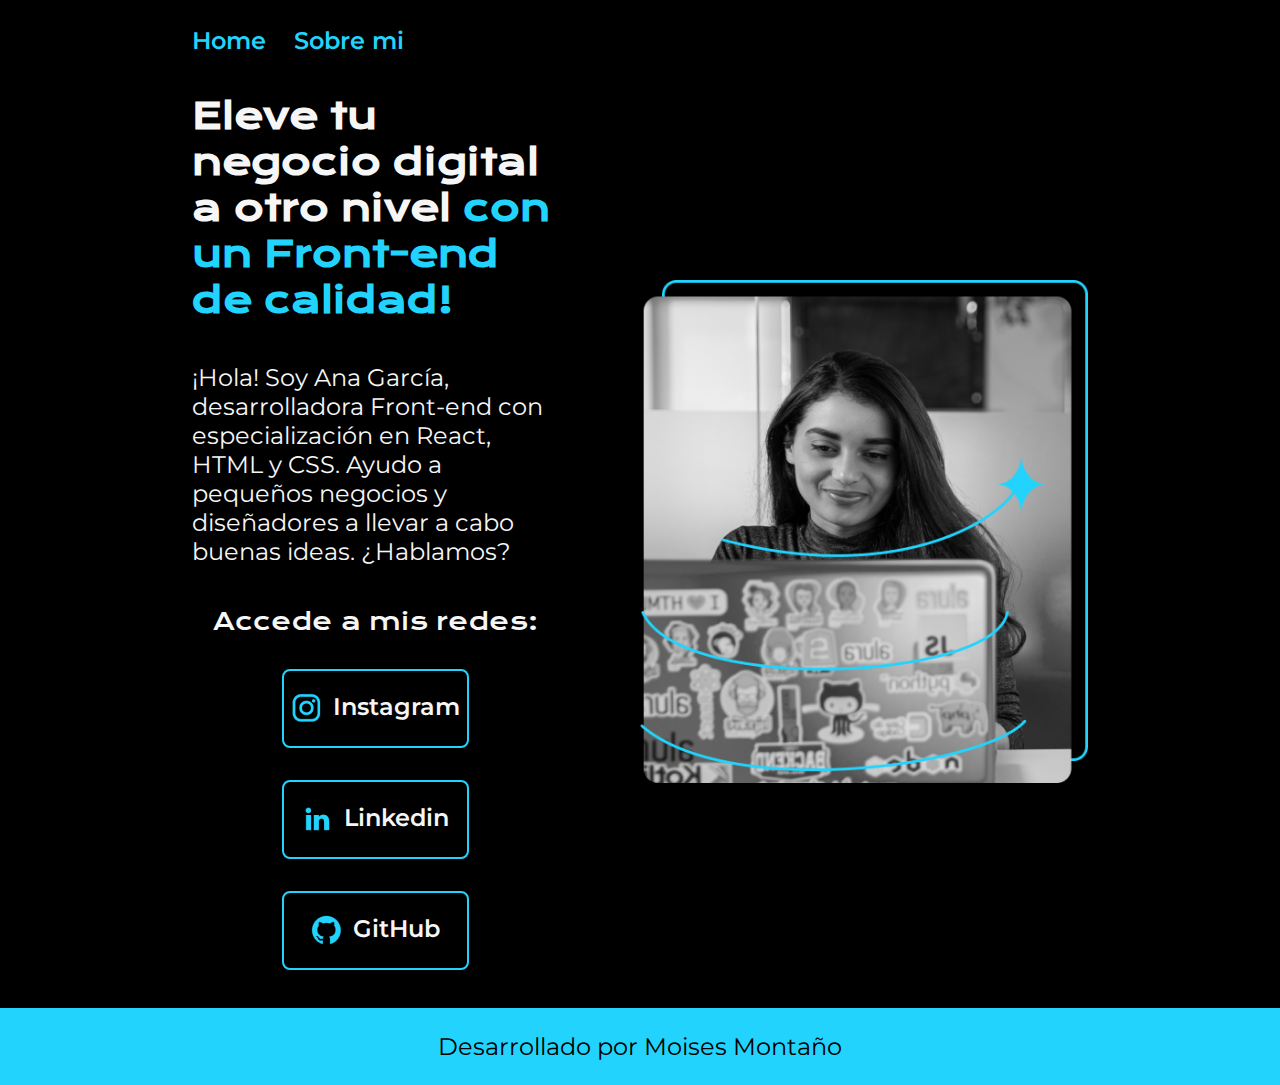
<file: index.html>
<!DOCTYPE html>
<html lang="es-mx">
<head>
    <meta charset="UTF-8"> 
    <meta http-equiv="X-UA-Compatible" content="IE=edge">
    <meta name="viewport" content="width=device-width, initial-scale=1.0">
    <title>Portafolio</title>
    <link rel="stylesheet" href="./styles/style.css">

</head>
<body>
    <header class="header">
        <nav class="header__menu">
            <a class="header__menu__link" href="./index.html">Home</a>
            <a class="header__menu__link" href="./about.html">Sobre mi</a>
        </nav>
    </header>
    <main class="presentacion">
        <section class="presentacion__contenido">
            <h1 class="presentacion__contenido__titulo">
                Eleve tu negocio digital a otro nivel 
                <strong class="titulo-destaque">con un Front-end de calidad!
                </strong></h1>
                <p class="presentacion__contenido__texto">¡Hola! Soy Ana García, desarrolladora Front-end con
                    especialización en React, HTML y CSS. Ayudo a pequeños
                    negocios y diseñadores a llevar a cabo buenas ideas.
                    ¿Hablamos?

                </p>
                <div class="presentacion__enlaces">
                    <h2 class="presentacion__enlaces__subtitulo">Accede a mis redes:</h2>
                    <a class="presentacion__enlaces__link" href="https://instagram.com/">
                        <img src="./assets/instagram.png" alt="">Instagram</a>
                    <a class="presentacion__enlaces__link" href="http://www.linkedin.com">
                        <img src="./assets/linkedin.png" alt="">Linkedin</a>
                    <a class="presentacion__enlaces__link" href="https://github.com/">
                        <img src="./assets/github.png" alt="">GitHub</a>
                </div>
        </section>
            <img class="presentacion__imagen" src="./assets/Imagem.png" alt="Foto de Ana García desarrolando un proyecto">
    </main>
    <footer class="footer">
        <p>Desarrollado por Moises Montaño</p>
    </footer>
</body>
</html>
</file>
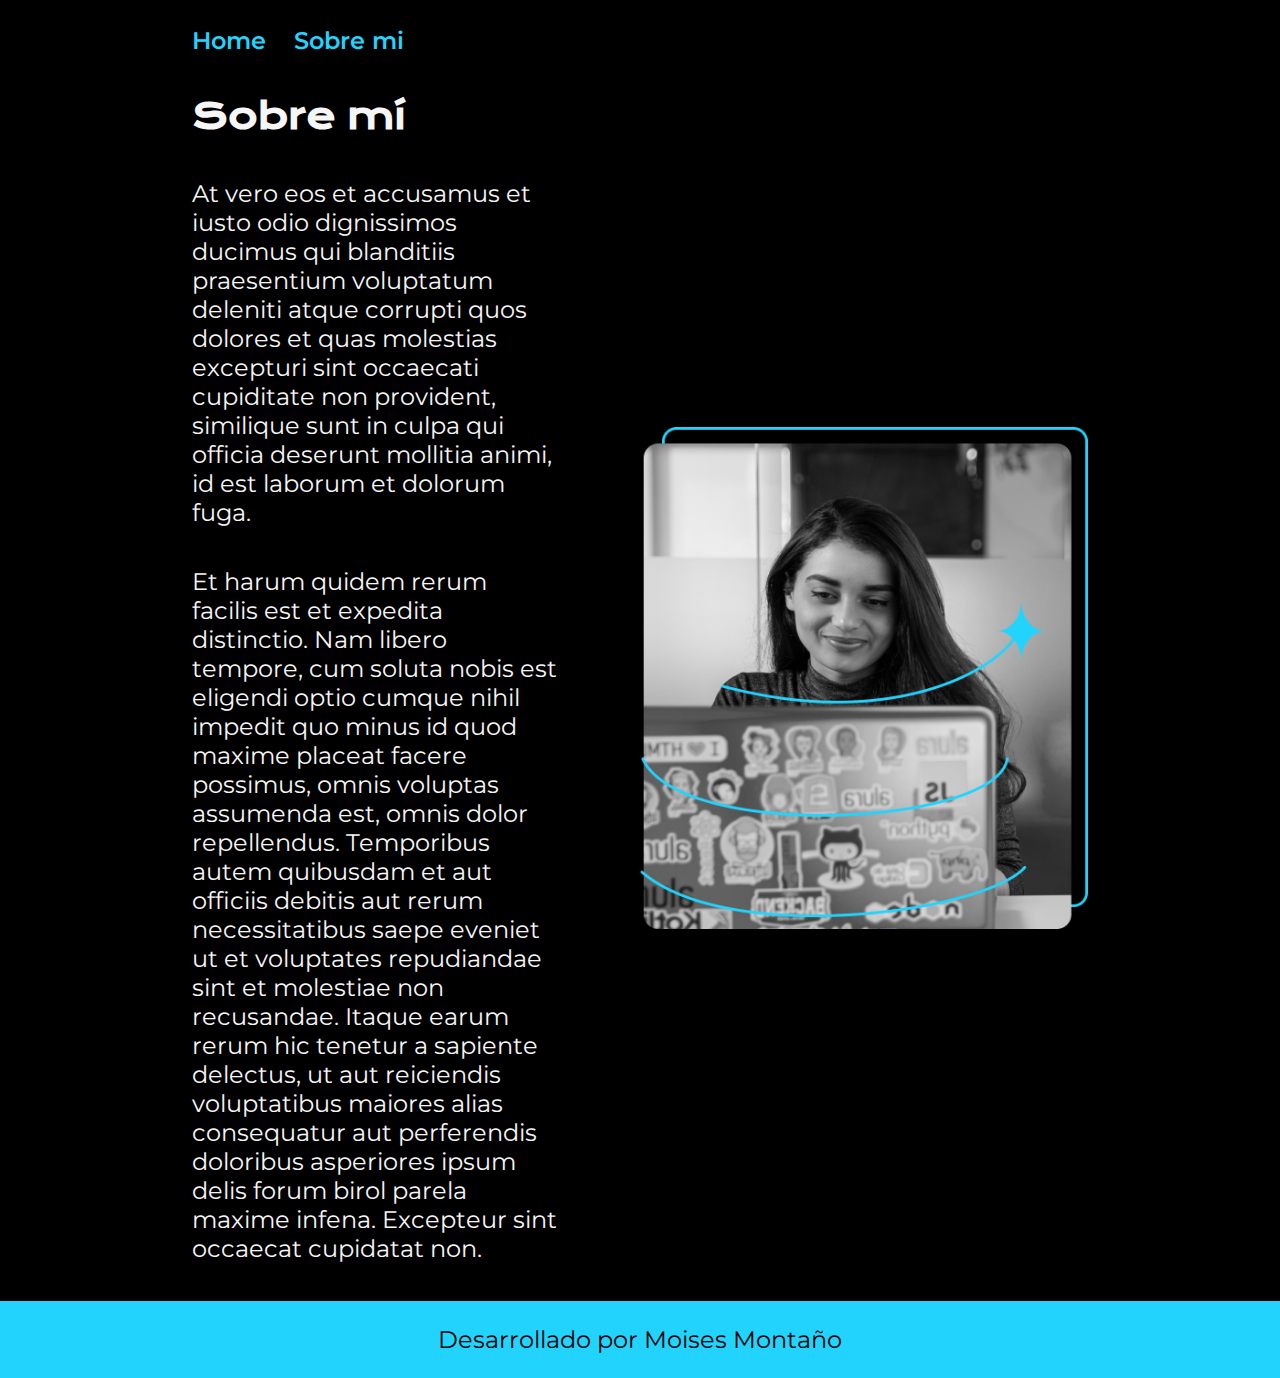
<file: about.html>
<!DOCTYPE html>
<html lang="es">
<head>
    <meta charset="UTF-8">
    <meta name="viewport" content="width=device-width, initial-scale=1.0">
    <title>Sobre mi</title>
    <link rel="stylesheet" href="./styles/style.css">
</head>
<body>
    <header class="header">
        <nav class="header__menu">
            <a class="header__menu__link" href="./index.html">Home</a>
            <a class="header__menu__link" href="./about.html">Sobre mi</a>
        </nav>
    </header>
    <main class="presentacion">
        <section class="presentacion__contenido">
            <h1 class="presentacion__contenido__titulo">
                Sobre mí
            </h1>
            <p class="presentacion__contenido__texto">
                At vero eos et accusamus et iusto odio dignissimos ducimus qui blanditiis praesentium voluptatum deleniti atque corrupti quos dolores et quas
                molestias excepturi sint occaecati cupiditate non provident, similique sunt in culpa qui officia deserunt mollitia animi, id est laborum
                et dolorum fuga.
            </p>
            <p class="presentacion__contenido__texto">
                Et harum quidem rerum facilis est et expedita distinctio. Nam libero tempore, cum soluta nobis est eligendi optio cumque nihil impedit quo minus
                id quod maxime placeat facere possimus, omnis voluptas assumenda est, omnis dolor repellendus. Temporibus autem quibusdam et aut officiis debitis
                aut rerum necessitatibus saepe eveniet ut et voluptates repudiandae sint et molestiae non recusandae. Itaque earum rerum hic tenetur a sapiente
                delectus, ut aut reiciendis voluptatibus maiores alias consequatur aut perferendis doloribus asperiores ipsum delis forum birol parela
                maxime infena. Excepteur sint occaecat cupidatat non.
            </p>
        </section>
        <img class="presentacion__imagen"  src="./assets/Imagem.png" alt="Foto de Ana García desarrolando un proyecto">
    </main>
    <footer class="footer">
        <p>Desarrollado por Moises Montaño</p>
    </footer>
</body>
</html>
</file>
<file: styles/style.css>
@import url('https://fonts.googleapis.com/css2?family=Krona+One&family=Montserrat&display=swap');

:root {
    --color-primaria: #000000;
    --color-secundaria: #F6F6F6;
    --color-terciaria: #22D4FD;
    --color-hover: #272727;

    --fuente-principal: 'Krona One', sans-serif;
    --fuente-secundaria: 'Montserrat', sans-serif;
}


* {
    padding: 0;
    margin:0;
}

body{
    box-sizing: border-box;
    background-color: var(--color-primaria);
    color: var(--color-secundaria);
}

.header {
    padding: 2% 0 0 15%;

}

.header__menu {

}

.header__menu__link {
   font-family: var(--fuente-secundaria);
   font-size: 1.5rem;
   font-weight: 600;
   color: var(--color-terciaria);
   text-decoration: none;
   margin-right: 1.5rem;
}

.presentacion {
    padding: 3% 15%;
    display: flex;
    align-items: center;
    justify-content: space-between;
    gap: 82px;
}

.presentacion__contenido{
    width: 50%;
    display: flex;
    flex-direction: column;
    gap: 40px;
}

.presentacion__contenido__titulo{
    font-size: 2.25rem;
    font-family: var(--fuente-principal);
}

.titulo-destaque {
    color: #22D4FD; ;
}

.presentacion__contenido__texto{
    font-size: 1.5rem;
    font-family: var(--fuente-secundaria);
}

.presentacion__enlaces{
    display: flex;
    justify-content: space-between;
    flex-direction: column;
    align-items: center;
    gap: 32px;
}

.presentacion__enlaces__subtitulo{
    font-family: var(--fuente-principal);
    font-size: 1.5rem;
    font-weight: 400;
}

.presentacion__enlaces__link{
    width: 50%;
    text-align: center;
    padding: 21.5px 0;
    border-radius: 8px;
    font-family: var(--fuente-secundaria);
    font-size: 1.5rem;
    font-weight: 600;
    text-decoration: none;
    color: #F6F6F6;
    border: 2px solid var(--color-terciaria);
    display: flex;
    justify-content: center;
    gap: 10px;
}

.presentacion__enlaces__link:hover{
    background-color: var(--color-hover);
}

.presentacion__imagen{
    width: 50%;
}

.footer{
    background-color: var(--color-terciaria);
    padding: 1.5rem;
    color: #000000;
    text-align: center;
    font-family: var(--fuente-secundaria);
    font-size: 24px;
    font-weight: 400;
}

@media (max-width: 1200px){
    .header{
        padding: 10%;
    }

    .presentacion{
        flex-direction: column-reverse;
    }

    .presentacion__contenido{
        width: auto;
    }
}
</file>
